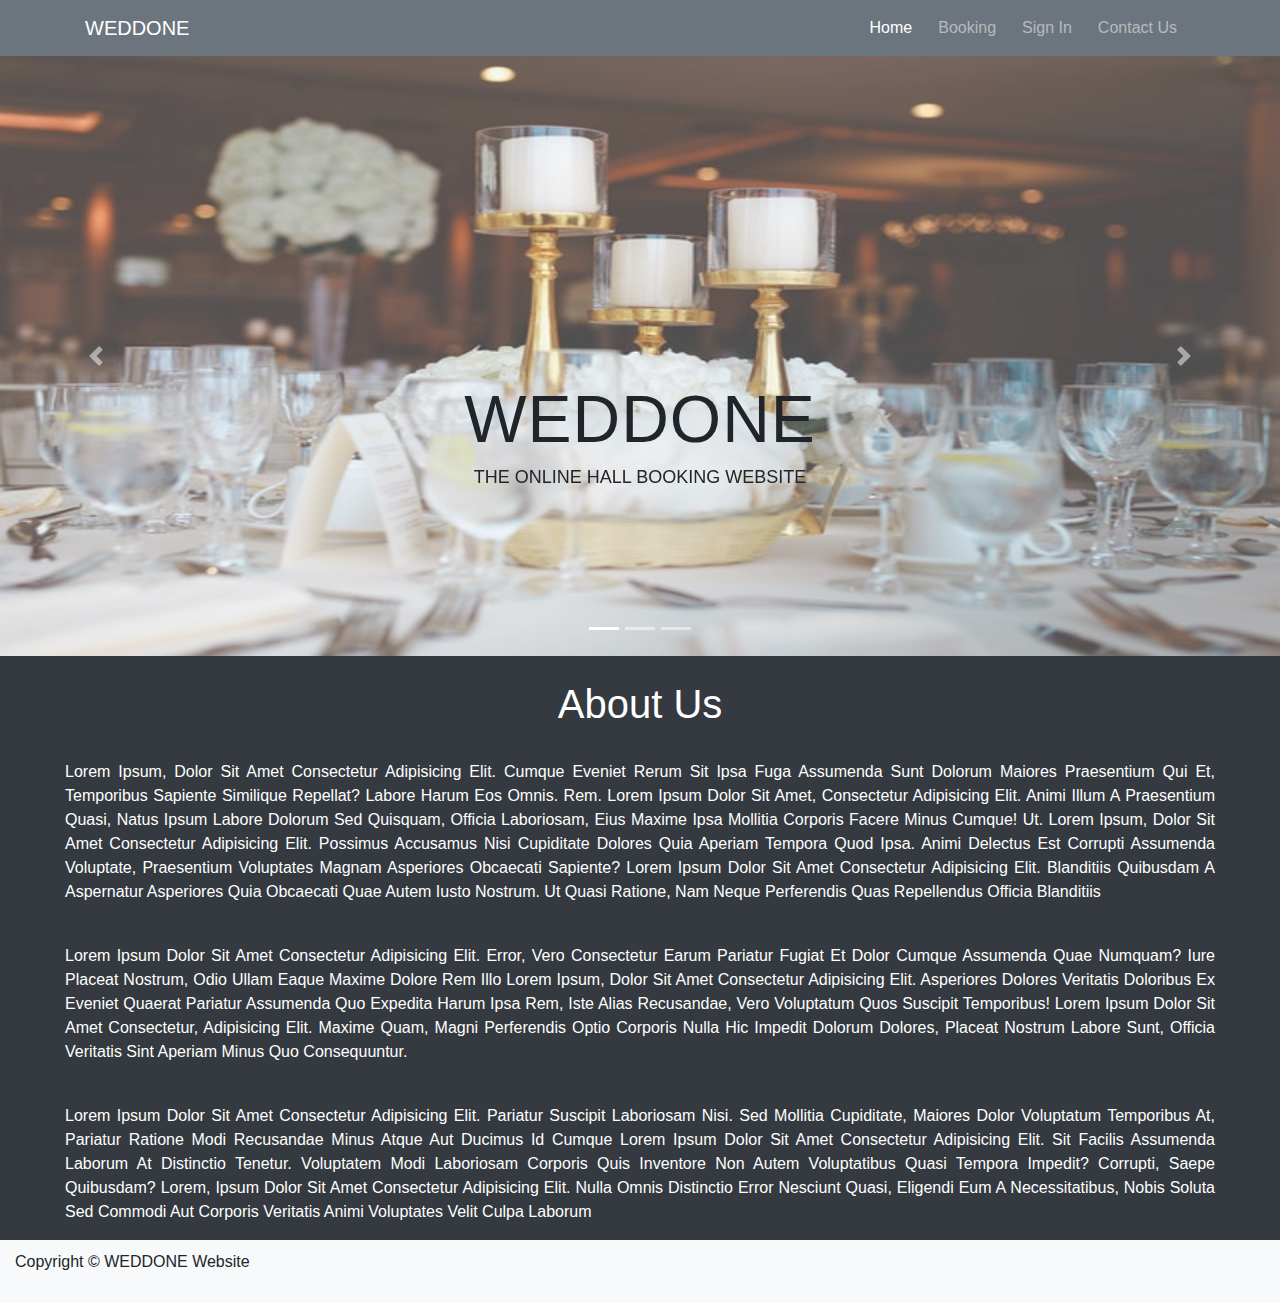
<file: index.html>
<!DOCTYPE html>
<html lang="en">

<head>
  <meta charset="UTF-8">
  <meta name="viewport" content="width=device-width, initial-scale=1.0">
  <title>Document</title>
  <link rel="stylesheet" href="css/bootstrap.min.css">
  <link rel="stylesheet" href="cssgrid.css">
  <link rel="stylesheet" href="style.css">
  <script src="https://code.jquery.com/jquery-3.5.1.slim.min.js" integrity="sha384-DfXdz2htPH0lsSSs5nCTpuj/zy4C+OGpamoFVy38MVBnE+IbbVYUew+OrCXaRkfj" crossorigin="anonymous"></script>
<script src="https://cdn.jsdelivr.net/npm/popper.js@1.16.0/dist/umd/popper.min.js" integrity="sha384-Q6E9RHvbIyZFJoft+2mJbHaEWldlvI9IOYy5n3zV9zzTtmI3UksdQRVvoxMfooAo" crossorigin="anonymous"></script>
<script src="https://stackpath.bootstrapcdn.com/bootstrap/4.5.0/js/bootstrap.min.js" integrity="sha384-OgVRvuATP1z7JjHLkuOU7Xw704+h835Lr+6QL9UvYjZE3Ipu6Tp75j7Bh/kR0JKI" crossorigin="anonymous"></script>
</head>

<body>
  <nav class="navbar navbar-expand-lg navbar-dark bg-secondary ">
    <div class="container">
      <a href="" class="navbar-brand HALL">WEDDONE</a>
     
      <button class="navbar-toggler" type="button" data-toggle="collapse" data-target="#navbarNavAltMarkup"
        aria-controls="navbarNavAltMarkup" aria-expanded="false" aria-label="Toggle navigation">
        <span class="navbar-toggler-icon"></span>
      </button>
      <div class="collapse navbar-collapse" id="navbarNavAltMarkup">
        <div class="navbar-nav ml-auto">
          <a class="nav-item nav-link active nav1" href="index.html">Home <span class="sr-only">(current)</span></a>
          <a class="nav-item nav-link nav1" href="booking.html">Booking</a>
          <a class="nav-item nav-link nav1" href="signin.html">Sign in</a>
          <a class="nav-item nav-link nav1" href="contactus.html">Contact Us</a>
        </div>
      </div>
    </div>
  </nav>
  <div id="carouselExampleIndicators" class="carousel slide" data-ride="carousel">
    <ol class="carousel-indicators">
      <li data-target="#carouselExampleIndicators" data-slide-to="0" class="active"></li>
      <li data-target="#carouselExampleIndicators" data-slide-to="1"></li>
      <li data-target="#carouselExampleIndicators" data-slide-to="2"></li>
    </ol>
    <div class="carousel-inner">
      <div class="carousel-item active">
        <img src="banquet7.jpg" width="100%" height="600px"  class="banquet" >
      </div>
      <div class="carousel-item">
        <img  src="images/banquet12.jpg" width="100%" height="600px" class="banquet">
      </div>
      <div class="carousel-item">
        <img  src="images/banquet33.jpg" width="100%" height="600px" class="banquet" >
      </div>
    </div>
    <a class="carousel-control-prev" href="#carouselExampleIndicators" role="button" data-slide="prev">
      <span class="carousel-control-prev-icon" aria-hidden="true"></span>
      <span class="sr-only">Previous</span>
    </a>
    <a class="carousel-control-next" href="#carouselExampleIndicators" role="button" data-slide="next">
      <span class="carousel-control-next-icon" aria-hidden="true"></span>
      <span class="sr-only">Next</span>
    </a>
  </div>
  <div>
  <!-- <img src="banquet7.jpg" width="100%" height="600px"  class="banquet" > -->
  <div class="container-fluid head1" >
    <div class="d-flex flex-column" >
      <div class="text-center head2" ><h1 style="font-size: 66px; letter-spacing:1px ;">WEDDONE</h1></div>
  
    <DIV class="text-center " style=" font-weight: bold; "><h1 >THE ONLINE HALL BOOKING WEBSITE </h1></DIV>

</div>
</div>
<div class="container-fluid bg-dark">
  <br>
<h1 class="text-center  About">About Us</h1>
<br>
<div class="d-flex flex-column" style="margin-left:50px ; margin-right: 50px;">
  <div ><p class="p1">Lorem ipsum, dolor sit amet consectetur adipisicing elit. Cumque eveniet rerum sit ipsa fuga assumenda sunt dolorum maiores praesentium qui et, temporibus sapiente similique repellat? Labore harum eos omnis. Rem. Lorem ipsum dolor sit amet, consectetur adipisicing elit. Animi illum a praesentium quasi, natus ipsum labore dolorum sed quisquam, officia laboriosam, eius maxime ipsa mollitia corporis facere minus cumque! Ut. Lorem ipsum, dolor sit amet consectetur adipisicing elit. Possimus accusamus nisi cupiditate dolores quia aperiam tempora quod ipsa. Animi delectus est corrupti assumenda voluptate, praesentium voluptates magnam asperiores obcaecati sapiente? Lorem ipsum dolor sit amet consectetur adipisicing elit. Blanditiis quibusdam a aspernatur asperiores quia obcaecati quae autem iusto nostrum. Ut quasi ratione, nam neque perferendis quas repellendus officia blanditiis</p></div>
  <br>
  <div ><p  class="p1">Lorem ipsum dolor sit amet consectetur adipisicing elit. Error, vero consectetur earum pariatur fugiat et dolor cumque assumenda quae numquam? Iure placeat nostrum, odio ullam eaque maxime dolore rem illo Lorem ipsum, dolor sit amet consectetur adipisicing elit. Asperiores dolores veritatis doloribus ex eveniet quaerat pariatur assumenda quo expedita harum ipsa rem, iste alias recusandae, vero voluptatum quos suscipit temporibus! Lorem ipsum dolor sit amet consectetur, adipisicing elit. Maxime quam, magni perferendis optio corporis nulla hic impedit dolorum dolores, placeat nostrum labore sunt, officia veritatis sint aperiam minus quo consequuntur.</p></div>
  <br>
  <div ><p  class="p1">Lorem ipsum dolor sit amet consectetur adipisicing elit. Pariatur suscipit laboriosam nisi. Sed mollitia cupiditate, maiores dolor voluptatum temporibus at, pariatur ratione modi recusandae minus atque aut ducimus id cumque Lorem ipsum dolor sit amet consectetur adipisicing elit. Sit facilis assumenda laborum at distinctio tenetur. Voluptatem modi laboriosam corporis quis inventore non autem voluptatibus quasi tempora impedit? Corrupti, saepe quibusdam? Lorem, ipsum dolor sit amet consectetur adipisicing elit. Nulla omnis distinctio error nesciunt quasi, eligendi eum a necessitatibus, nobis soluta sed commodi aut corporis veritatis animi voluptates velit culpa laborum</p></div>

</div>
</div>
<div class="container-fluid bg-light" style=" height: 7vh; padding-top: 10px;"> copyright &copy; WEDDONE website</div>
</body>


</html>
</file>
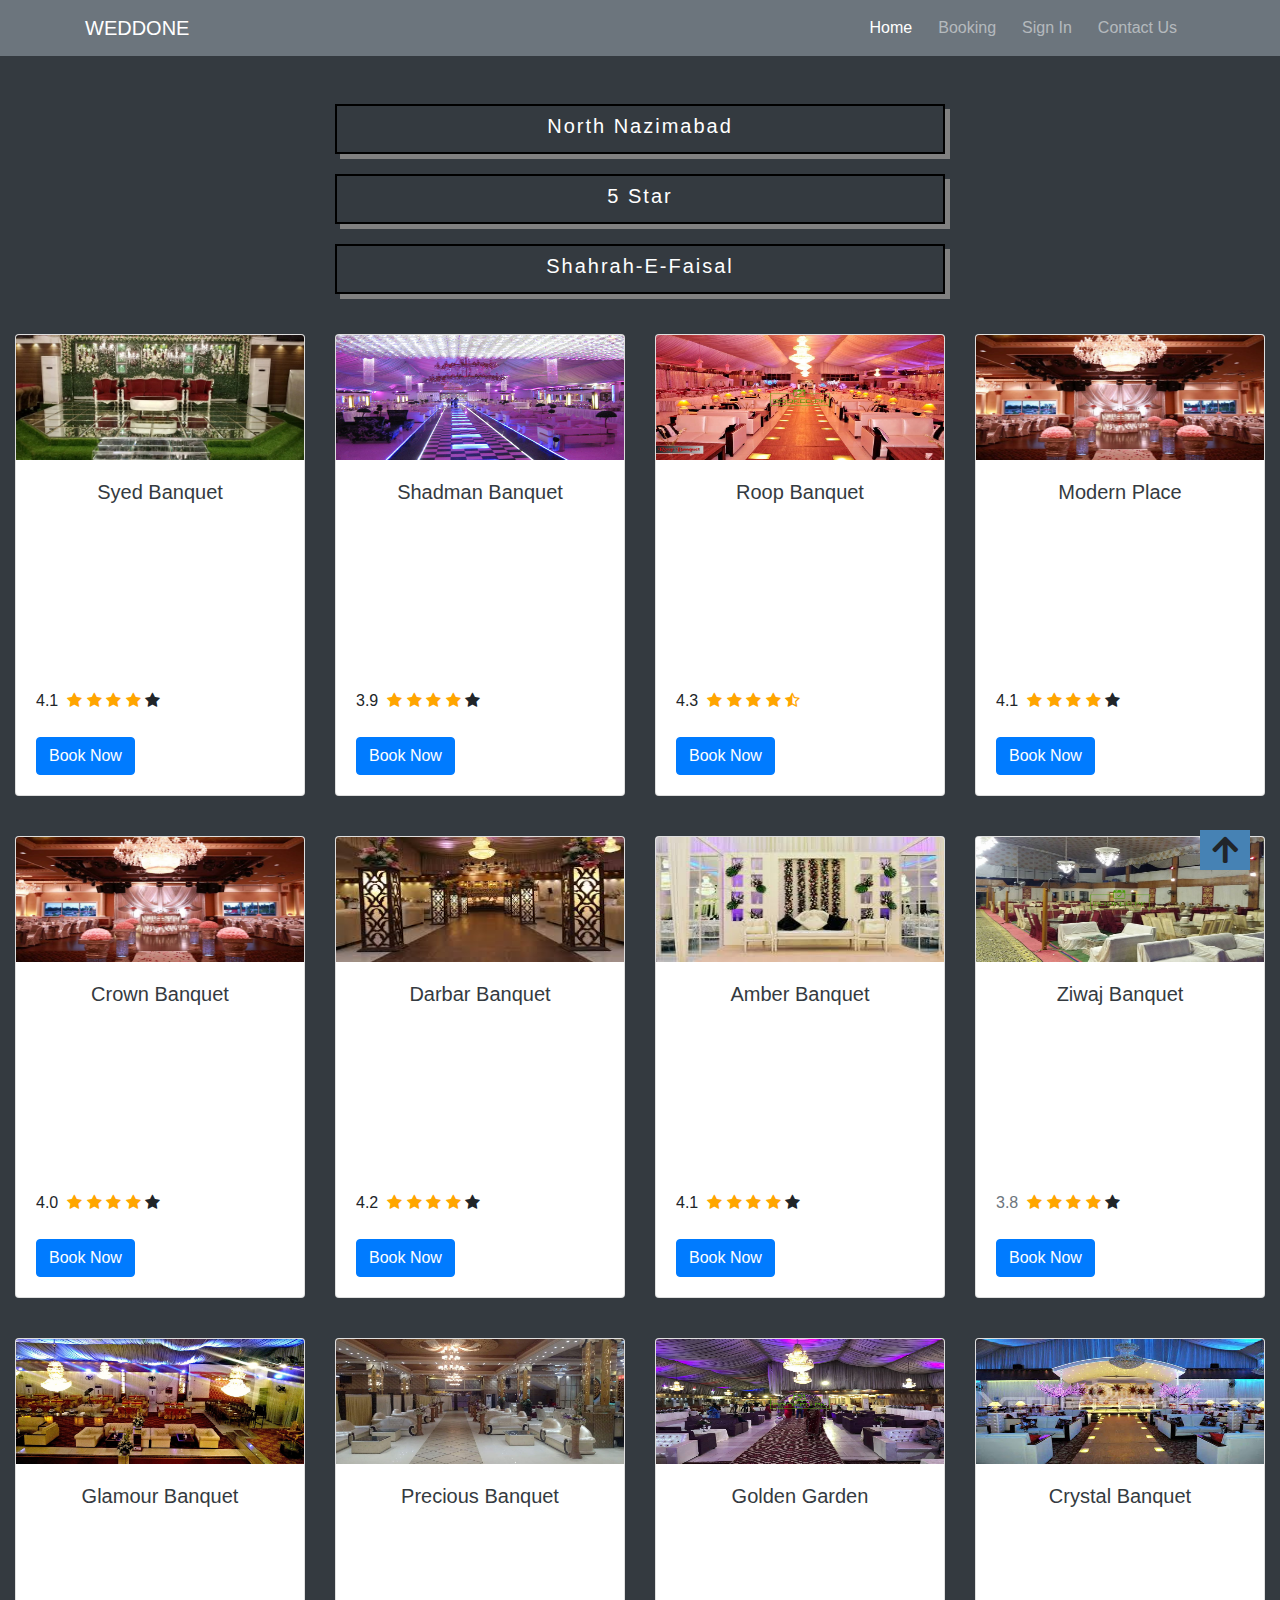
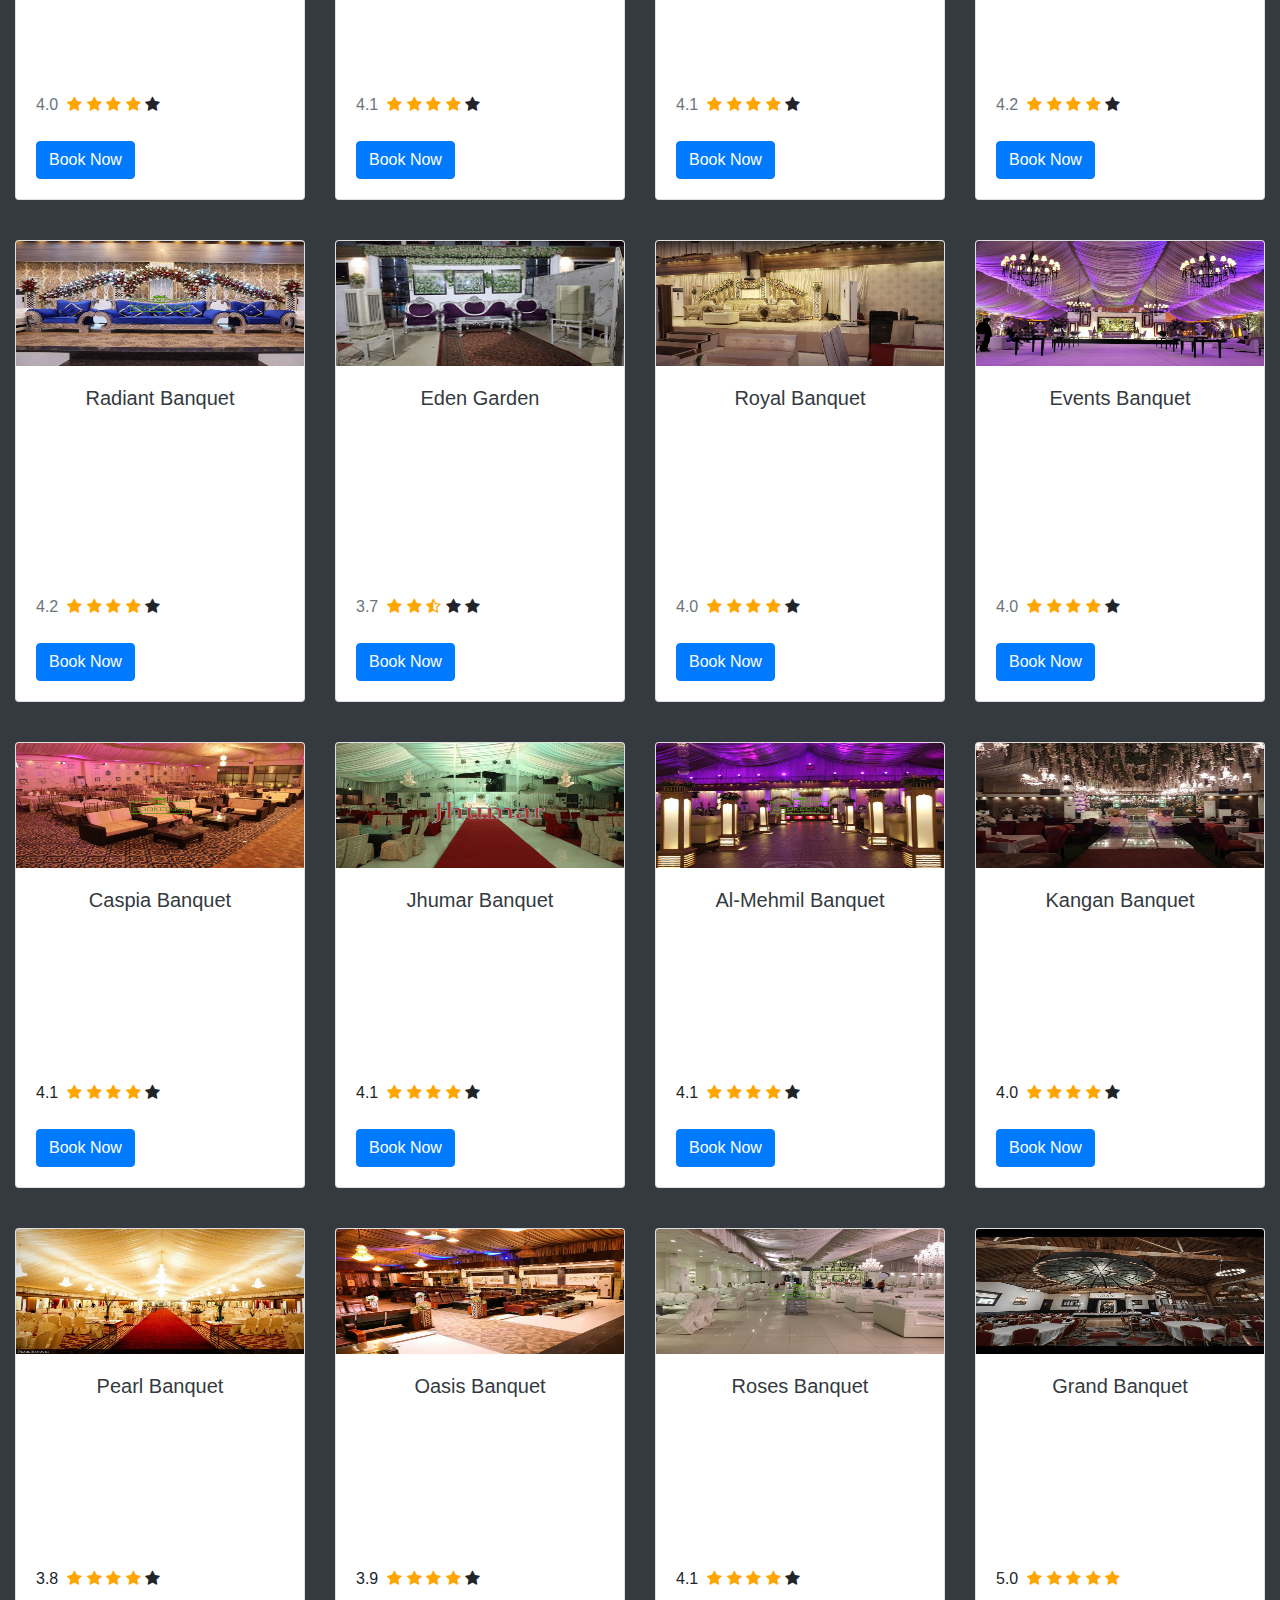
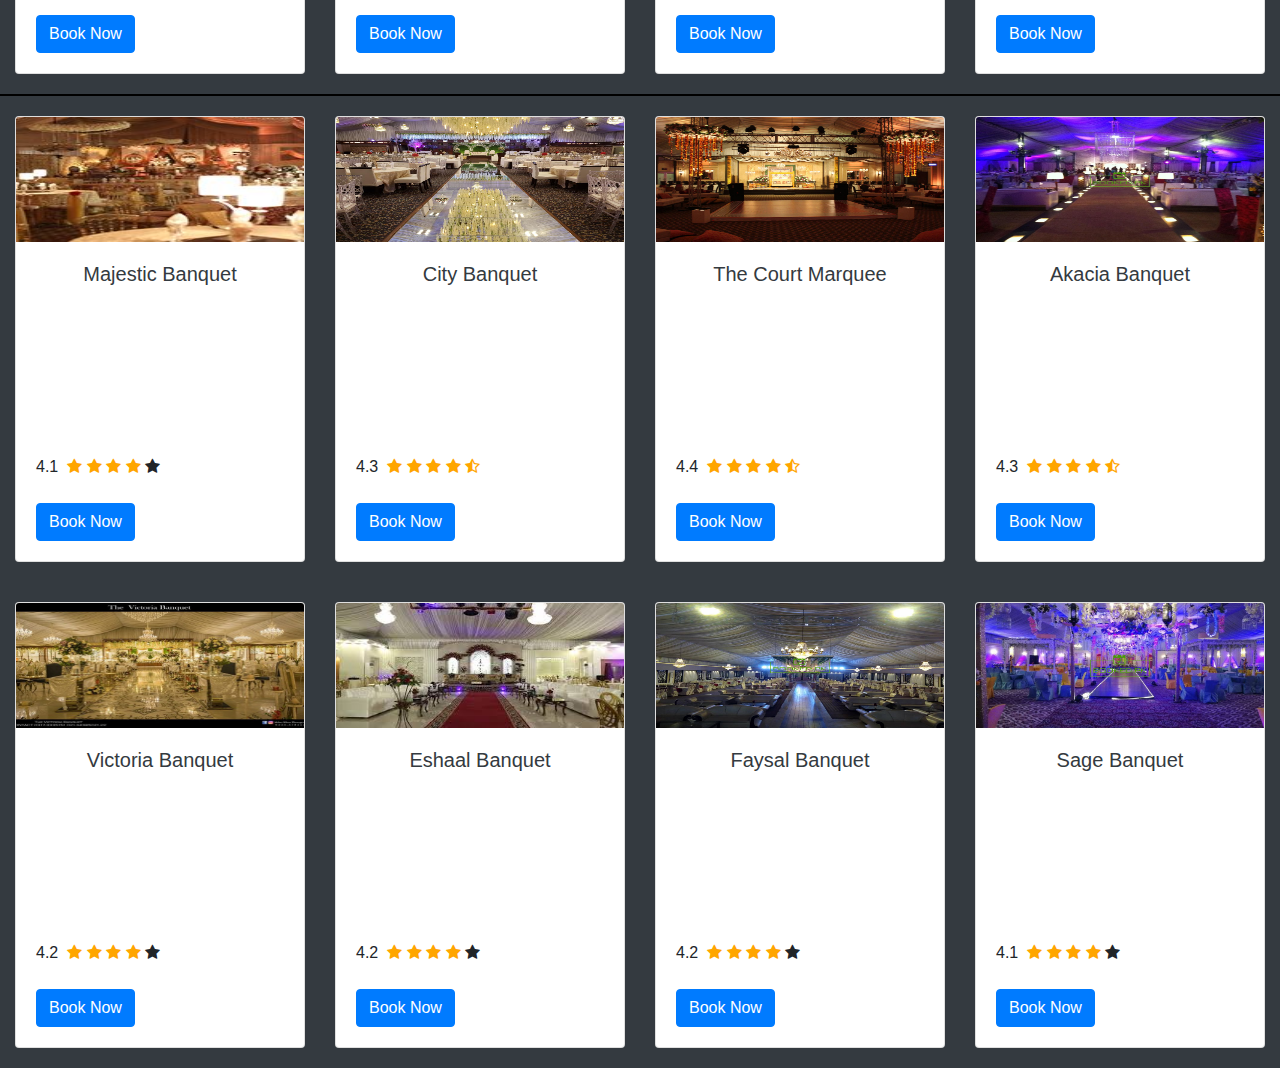
<file: booking.html>
<!DOCTYPE html>
<html lang="en">
<head>
    <meta charset="UTF-8">
    <meta name="viewport" content="width=device-width, initial-scale=1.0">
    <title>Document</title>
    <link rel="stylesheet" href="css/bootstrap.min.css">
    <link rel="stylesheet" href="cssgrid.css">
    <link rel="stylesheet" href="style.css">
    <link rel="stylesheet" href="fontawesome-free-5.13.0-web/css/all.css">
    <script src="https://code.jquery.com/jquery-3.5.1.slim.min.js" integrity="sha384-DfXdz2htPH0lsSSs5nCTpuj/zy4C+OGpamoFVy38MVBnE+IbbVYUew+OrCXaRkfj" crossorigin="anonymous"></script>
<script src="https://cdn.jsdelivr.net/npm/popper.js@1.16.0/dist/umd/popper.min.js" integrity="sha384-Q6E9RHvbIyZFJoft+2mJbHaEWldlvI9IOYy5n3zV9zzTtmI3UksdQRVvoxMfooAo" crossorigin="anonymous"></script>
<script src="https://stackpath.bootstrapcdn.com/bootstrap/4.5.0/js/bootstrap.min.js" integrity="sha384-OgVRvuATP1z7JjHLkuOU7Xw704+h835Lr+6QL9UvYjZE3Ipu6Tp75j7Bh/kR0JKI" crossorigin="anonymous"></script>
<link rel="stylesheet" href="https://cdnjs.cloudflare.com/ajax/libs/font-awesome/4.7.0/css/font-awesome.min.css">

</head>
<body>
  <nav class="navbar navbar-expand-lg navbar-dark bg-secondary ">
    <div class="container">
      <a href="" class="navbar-brand HALL">WEDDONE</a>
     
      <button class="navbar-toggler" type="button" data-toggle="collapse" data-target="#navbarNavAltMarkup"
        aria-controls="navbarNavAltMarkup" aria-expanded="false" aria-label="Toggle navigation">
        <span class="navbar-toggler-icon"></span>
      </button>
      <div class="collapse navbar-collapse" id="navbarNavAltMarkup">
        <div class="navbar-nav ml-auto">
          <a class="nav-item nav-link active nav1" href="index.html">Home<span class="sr-only">(current)</span></a>
          <a class="nav-item nav-link nav1" href="booking.html">Booking</a>
          <a class="nav-item nav-link nav1" href="signin.html">Sign in</a>
          <a class="nav-item nav-link nav1" href="contactus.html">Contact Us</a>
        </div>
      </div>
    </div>
  </nav>
  <div class="container-fluid bg-dark  "  >
      
    <div class="row " >

    <div class="col-lg-6 col-md-12  mt-5 " style=" margin: 0 auto;"  >

      <ul >
      <li class="ul1"><a href="#sakhihassan"  " class="list2">North Nazimabad</a></li>
        <li class="ul1"><a href="#5star"  class="list2">5 star </a></li>
        <li class="ul1"><a href="#shahrahefaisal" class="list2">Shahrah-e-Faisal</a></li>
        
      </ul>
      </div> 
    </div>
  </div>
    <div class="container-fluid bg-dark  "  >
        <div class="row" >
            <div class=" col-lg-3 col-md-6 "  >
    
                <div class="card" >
                   <img style="height: 125px;"class="card-img-top" src="images/syedbanquet.jpg" >
                   <div class="card-body">
                     <h5 class="card-title text-dark">Syed Banquet</h5>
                     <p class="card-text"><iframe style="width:100%; height: 150px;" src="https://www.google.com/maps/embed?pb=!1m18!1m12!1m3!1d3617.4161664549615!2d67.0542061143219!3d24.951951647731033!2m3!1f0!2f0!3f0!3m2!1i1024!2i768!4f13.1!3m3!1m2!1s0x3eb34084e26e01e7%3A0x50fb7e694c4dbd0b!2sSyed%20Banquet%20Sakhi%20Hassan!5e0!3m2!1sen!2s!4v1589816677084!5m2!1sen!2s" width="600" height="450" frameborder="0" style="border:0;" allowfullscreen="" aria-hidden="false" tabindex="0"></iframe></p>
                     <span>4.1</span>&nbsp;
                                    <span class="fa fa-star checked"></span>
                                    <span class="fa fa-star checked"></span>
                                    <span class="fa fa-star checked"></span>
                                    <span class="fa fa-star checked"></span>
                                    <span class="fa fa-star"></span>
                                    <br>
                                    <br>
                     <a href="#" class="btn btn-primary">Book Now</a>
                   </div>
               </div>
       </div>
        <div class=" col-lg-3 col-md-6">
    
                 <div class="card" >
                    <img style="height: 125px;"class="card-img-top" src="images/shadmanbanquet.jpg" >
                    <div class="card-body">
                      <h5 class="card-title text-dark">Shadman Banquet</h5>
                      <p class="card-text"><iframe style="width:100%; height: 150px;" src="https://www.google.com/maps/embed?pb=!1m18!1m12!1m3!1d3617.422629210562!2d67.05263231432198!3d24.951731647739884!2m3!1f0!2f0!3f0!3m2!1i1024!2i768!4f13.1!3m3!1m2!1s0x3eb34085ad37186b%3A0x3e73e630818233d4!2sShadman%20Banquet!5e0!3m2!1sen!2s!4v1589817287390!5m2!1sen!2s" width="600" height="450" frameborder="0" style="border:0;" allowfullscreen="" aria-hidden="false" tabindex="0"></iframe></p>
                      <span>3.9</span>&nbsp;
                                    <span class="fa fa-star checked"></span>
                                    <span class="fa fa-star checked"></span>
                                    <span class="fa fa-star checked"></span>
                                    <span class="fa fa-star checked"></span>
                                    <span class="fa fa-star"></span>
                                    <br>
                                    <br>
                      <a href="signin.html" class="btn btn-primary" >Book Now</a>
                    </div>
                </div>
        </div>
    
        <div class="col-lg-3 col-md-6">
            <div class="card" >
                <img style="height: 125px;"class="card-img-top" src="images/roopbnaquet" >
                <div class="card-body">
                  <h5 class="card-title text-dark">Roop Banquet</h5>
                  <p class="card-text"><iframe style="width:100%; height: 150px;" src="https://www.google.com/maps/embed?pb=!1m18!1m12!1m3!1d3617.4672725807927!2d67.05277531413087!3d24.95021188401161!2m3!1f0!2f0!3f0!3m2!1i1024!2i768!4f13.1!3m3!1m2!1s0x3eb3408467244a7d%3A0xb6531ba7baef18ad!2sRoop%20Banquet!5e0!3m2!1sen!2s!4v1589818843637!5m2!1sen!2s" width="600" height="450" frameborder="0" style="border:0;" allowfullscreen="" aria-hidden="false" tabindex="0"></iframe></p>
                  <span>4.3</span>&nbsp;
                                    <span class="fa fa-star checked"></span>
                                    <span class="fa fa-star checked"></span>
                                    <span class="fa fa-star checked"></span>
                                    <span class="fa fa-star checked"></span>
                                    <span class="fa fa-star-half-full checked"></span>
                                    <br>
                                    <br>
                  <a href="signin.html" class="btn btn-primary" >Book Now</a>
                </div>
              </div>
          </div>
             <div class="col-lg-3 col-md-6">
                <div class="card" >
                    <img style="height: 125px;"class="card-img-top" src="images/crownbanquet.jpg" >
                    <div class="card-body">
                      <h5 class="card-title text-dark">Modern Place</h5>
                      <p class="card-text"><iframe style="width:100%; height: 150px;" src="https://www.google.com/maps/embed?pb=!1m18!1m12!1m3!1d65326219.79454413!2d83.98537999605266!3d2.0774235477921836!2m3!1f0!2f0!3f0!3m2!1i1024!2i768!4f13.1!3m3!1m2!1s0x3eb34085a829c2c7%3A0xdefe5d0abae0ff41!2sModern%20Palace!5e0!3m2!1sen!2s!4v1589820490665!5m2!1sen!2s" width="600" height="450" frameborder="0" style="border:0;" allowfullscreen="" aria-hidden="false" tabindex="0"></iframe></p>
                      <span>4.1</span>&nbsp;
                                    <span class="fa fa-star checked"></span>
                                    <span class="fa fa-star checked"></span>
                                    <span class="fa fa-star checked"></span>
                                    <span class="fa fa-star checked"></span>
                                    <span class="fa fa-star"></span>
                                    <br>
                                    <br>
                      <a href="signin.html" class="btn btn-primary" >Book Now</a>
                    </div>
                  </div>
                 </div>
                 <div class="col-lg-3 col-md-6">
                    <div class="card" >
                        <img style="height: 125px;"class="card-img-top" src="images/crownbanquet.jpg" >
                        <div class="card-body">
                          <h5 class="card-title text-dark">Crown Banquet</h5>
                          <p class="card-text"><iframe style="width:100%; height: 150px;" src="https://www.google.com/maps/embed?pb=!1m18!1m12!1m3!1d3617.4205218800316!2d67.05412561413097!3d24.95180338401089!2m3!1f0!2f0!3f0!3m2!1i1024!2i768!4f13.1!3m3!1m2!1s0x3eb34084e387f479%3A0xaa5fcdc32e3ab9f4!2sCrown%20Banquet!5e0!3m2!1sen!2s!4v1589820051103!5m2!1sen!2s" width="600" height="450" frameborder="0" style="border:0;" allowfullscreen="" aria-hidden="false" tabindex="0"></iframe></p>
                          <span>4.0</span>&nbsp;
                                    <span class="fa fa-star checked"></span>
                                    <span class="fa fa-star checked"></span>
                                    <span class="fa fa-star checked"></span>
                                    <span class="fa fa-star checked"></span>
                                    <span class="fa fa-star"></span>
                                    <br>
                                    <br>
                          <a href="signin.html" class="btn btn-primary" >Book Now</a>
                        </div>
                      </div>
                     </div>
                     <div class="col-lg-3 col-md-6">
                        <div class="card" >
                            <img style="height: 125px;"class="card-img-top" src="images/darbarbanquet.jpg" >
                            <div class="card-body">
                              <h5 class="card-title text-dark">Darbar Banquet</h5>
                              <p class="card-text">
                                <iframe style="width:100%; height: 150px;"  src="https://www.google.com/maps/embed?pb=!1m18!1m12!1m3!1d3617.3922233515777!2d67.05505701413098!3d24.952766684010452!2m3!1f0!2f0!3f0!3m2!1i1024!2i768!4f13.1!3m3!1m2!1s0x3eb340852358d8c9%3A0x3ae8c31c591f03c0!2sDarbar%20Banquet!5e0!3m2!1sen!2s!4v1589820862866!5m2!1sen!2s" width="600" height="450" frameborder="0" style="border:0;" allowfullscreen="" aria-hidden="false" tabindex="0"></iframe>
                              </p>
                              <span>4.2</span>&nbsp;
                              <span class="fa fa-star checked"></span>
                              <span class="fa fa-star checked"></span>
                              <span class="fa fa-star checked"></span>
                              <span class="fa fa-star checked"></span>
                              <span class="fa fa-star"></span>
                              <br>
                              <br>
                             
                              <a href="signin.html" class="btn btn-primary" >Book Now</a>
                            </div>
                          </div>
                         </div>
                         <div class="col-lg-3 col-md-6">
                            <div class="card" >
                                <img style="height: 125px;"class="card-img-top" src="images/amberbanquet.jpg" >
                                <div class="card-body">
                                  <h5 class="card-title text-dark">Amber Banquet</h5>
                                  <p class="card-text">
                                    <iframe style="width:100%; height: 150px;"  src="https://www.google.com/maps/embed?pb=!1m18!1m12!1m3!1d3617.4412934595894!2d67.05205971413099!3d24.951096284011175!2m3!1f0!2f0!3f0!3m2!1i1024!2i768!4f13.1!3m3!1m2!1s0x3eb3408448ce0d87%3A0xefe0f9a2149ce07d!2sAmber%20Banquet!5e0!3m2!1sen!2s!4v1589821797294!5m2!1sen!2s" width="600" height="450" frameborder="0" style="border:0;" allowfullscreen="" aria-hidden="false" tabindex="0"></iframe>
                                  </p>
                                  <span>4.1</span>&nbsp;
                                  <span class="fa fa-star checked"></span>
                                  <span class="fa fa-star checked"></span>
                                  <span class="fa fa-star checked"></span>
                                  <span class="fa fa-star checked"></span>
                                  <span class="fa fa-star"></span>
                                  <br>
                                  <br>
                                 
                                  <a href="signin.html" class="btn btn-primary" >Book Now</a>
                                </div>
                              </div>
                             </div>
                             <div class="col-lg-3 col-md-6">
                              <div class="card" >
                                  <img style="height: 125px;"class="card-img-top" src="images/ziwajbanquet" >
                                  <div class="card-body">
                                    <h5 class="card-title text-dark">Ziwaj Banquet</h5>
                                    <p class="card-text">
                                      <iframe style="width:100%; height: 150px;"  src="https://www.google.com/maps/embed?pb=!1m18!1m12!1m3!1d3617.4552877473025!2d67.05117121413095!3d24.950619884011413!2m3!1f0!2f0!3f0!3m2!1i1024!2i768!4f13.1!3m3!1m2!1s0x3eb340843a47c411%3A0x84ae538ce47f970b!2sZiwaj%20Banquet!5e0!3m2!1sen!2s!4v1590580557904!5m2!1sen!2s" width="600" height="450" frameborder="0" style="border:0;" allowfullscreen="" aria-hidden="false" tabindex="0"></iframe>
                                    </p>
                                    <span class="text-muted">3.8</span>&nbsp;
                                    <span class="fa fa-star checked"></span>
                                    <span class="fa fa-star checked"></span>
                                    <span class="fa fa-star checked"></span>
                                    <span class="fa fa-star checked"></span>
                                    <span class="fa fa-star"></span>
                                    <br>
                                    <br>
                                    <a href="signin.html" class="btn btn-primary" >Book Now</a>
                                  </div>
                                </div>
                               </div>
                               <div class="col-lg-3 col-md-6">
                                <div class="card" >
                                    <img style="height: 125px;"class="card-img-top" src="images/glamourbanquet.jpg" >
                                    <div class="card-body">
                                      <h5 class="card-title text-dark">Glamour Banquet</h5>
                                      <p class="card-text">
                                        <iframe style="width:100%; height: 150px;" src="https://www.google.com/maps/embed?pb=!1m18!1m12!1m3!1d3617.411664929521!2d67.05296791413102!3d24.952104884010694!2m3!1f0!2f0!3f0!3m2!1i1024!2i768!4f13.1!3m3!1m2!1s0x3eb34085aa53612b%3A0xc3c832dff135cd2e!2sGlamour%20Banquet!5e0!3m2!1sen!2s!4v1590583871134!5m2!1sen!2s" width="600" height="450" frameborder="0" style="border:0;" allowfullscreen="" aria-hidden="false" tabindex="0"></iframe>
                                      </p>
                                      <span class="text-muted">4.0</span>&nbsp;
                                      <span class="fa fa-star checked"></span>
                                      <span class="fa fa-star checked"></span>
                                      <span class="fa fa-star checked"></span>
                                      <span class="fa fa-star checked"></span>
                                      <span class="fa fa-star"></span>
                                      <br>
                                      <br>
                                      <a href="signin.html" class="btn btn-primary" >Book Now</a>
                                    </div>
                                  </div>
                                 </div>
                                 <div class="col-lg-3 col-md-6">
                                  <div class="card" >
                                      <img style="height: 125px;"class="card-img-top" src="images/preciousbanquet.jpg" >
                                      <div class="card-body">
                                        <h5 class="card-title text-dark">Precious Banquet</h5>
                                        <p class="card-text">
                                          <iframe style="width:100%; height: 150px;" src="https://www.google.com/maps/embed?pb=!1m18!1m12!1m3!1d3617.455839993658!2d67.05323641413094!3d24.950601084011534!2m3!1f0!2f0!3f0!3m2!1i1024!2i768!4f13.1!3m3!1m2!1s0x3eb3408468ac0021%3A0x4d1c6ecf21bf54e2!2sPrecious%20Banquet!5e0!3m2!1sen!2s!4v1590584011933!5m2!1sen!2s" width="600" height="450" frameborder="0" style="border:0;" allowfullscreen="" aria-hidden="false" tabindex="0"></iframe>
                                        </p>
                                        <span class="text-muted">4.1</span>&nbsp;
                                        <span class="fa fa-star checked"></span>
                                        <span class="fa fa-star checked"></span>
                                        <span class="fa fa-star checked"></span>
                                        <span class="fa fa-star checked"></span>
                                        <span class="fa fa-star"></span>
                                        <br>
                                        <br>
                                        <a href="signin.html" class="btn btn-primary" >Book Now</a>
                                      </div>
                                    </div>
                                   </div>
                       
                                   <div class="col-lg-3 col-md-6">
                                    <div class="card" >
                                        <img style="height: 125px;"class="card-img-top" src="images/goldengarden" >
                                        <div class="card-body">
                                          <h5 class="card-title text-dark">Golden Garden</h5>
                                          <p class="card-text">
                                            <iframe  style="width:100%; height: 150px;" src="https://www.google.com/maps/embed?pb=!1m18!1m12!1m3!1d3617.432927317595!2d67.05383161413097!3d24.951381084011164!2m3!1f0!2f0!3f0!3m2!1i1024!2i768!4f13.1!3m3!1m2!1s0x3eb34084e3bd0809%3A0x77110896a36e446e!2sGolden%20Garden!5e0!3m2!1sen!2s!4v1590584207788!5m2!1sen!2s" width="600" height="450" frameborder="0" style="border:0;" allowfullscreen="" aria-hidden="false" tabindex="0"></iframe>
                                          </p>
                                          <span class="text-muted">4.1</span>&nbsp;
                                          <span class="fa fa-star checked"></span>
                                          <span class="fa fa-star checked"></span>
                                          <span class="fa fa-star checked"></span>
                                          <span class="fa fa-star checked"></span>
                                          <span class="fa fa-star"></span>
                                          <br>
                                          <br>
                                          <a href="signin.html" class="btn btn-primary" >Book Now</a>
                                        </div>
                                      </div>
                                     </div>
                                     <div class="col-lg-3 col-md-6">
                                      <div class="card" >
                                          <img style="height: 125px;"class="card-img-top" src="images/crystal banquet.jpg" >
                                          <div class="card-body">
                                            <h5 class="card-title text-dark">Crystal Banquet</h5>
                                            <p class="card-text">
                                              <iframe style="width:100%; height: 150px;" src="https://www.google.com/maps/embed?pb=!1m18!1m12!1m3!1d3617.472965312441!2d67.05257971413096!3d24.950018084011703!2m3!1f0!2f0!3f0!3m2!1i1024!2i768!4f13.1!3m3!1m2!1s0x3eb34084ec253de1%3A0xd3cff386bbea40b3!2sCrystal%20Banquet!5e0!3m2!1sen!2s!4v1590584332070!5m2!1sen!2s" width="600" height="450" frameborder="0" style="border:0;" allowfullscreen="" aria-hidden="false" tabindex="0"></iframe>
                                            </p>
                                            <span class="text-muted">4.2</span>&nbsp;
                                            <span class="fa fa-star checked"></span>
                                            <span class="fa fa-star checked"></span>
                                            <span class="fa fa-star checked"></span>
                                            <span class="fa fa-star checked"></span>
                                            <span class="fa fa-star"></span>
                                            <br>
                                            <br>
                                            <a href="signin.html" class="btn btn-primary" >Book Now</a>
                                          </div>
                                        </div>
                                       </div>
                                       <div class="col-lg-3 col-md-6">
                                        <div class="card" >
                                            <img style="height: 125px;"class="card-img-top" src="images/radiantbanquet" >
                                            <div class="card-body">
                                              <h5 class="card-title text-dark">Radiant Banquet</h5>
                                              <p class="card-text">
                                                <iframe style="width:100%; height: 150px;" src="https://www.google.com/maps/embed?pb=!1m18!1m12!1m3!1d3617.444178112823!2d67.05334651413096!3d24.9509980840113!2m3!1f0!2f0!3f0!3m2!1i1024!2i768!4f13.1!3m3!1m2!1s0x3eb34084f7adff97%3A0x5a8d3ce73aa3724a!2sRadiant%20Banquet!5e0!3m2!1sen!2s!4v1590584488992!5m2!1sen!2s" width="600" height="450" frameborder="0" style="border:0;" allowfullscreen="" aria-hidden="false" tabindex="0"></iframe>
                                              </p>
                                              <span class="text-muted">4.2</span>&nbsp;
                                              <span class="fa fa-star checked"></span>
                                              <span class="fa fa-star checked"></span>
                                              <span class="fa fa-star checked"></span>
                                              <span class="fa fa-star checked"></span>
                                              <span class="fa fa-star"></span>
                                              <br>
                                              <br>
                                              <a href="signin.html" class="btn btn-primary" >Book Now</a>
                                            </div>
                                          </div>
                                         </div>
                                         <div class="col-lg-3 col-md-6">
                                          <div class="card" >
                                              <img style="height: 125px;"class="card-img-top" src="images/edengarden.jpg" >
                                              <div class="card-body">
                                                <h5 class="card-title text-dark">Eden Garden</h5>
                                                <p class="card-text">
                                                  <iframe style="width:100%; height: 150px;" src="https://www.google.com/maps/embed?pb=!1m18!1m12!1m3!1d3617.3880547183135!2d67.05371531413103!3d24.95290858401042!2m3!1f0!2f0!3f0!3m2!1i1024!2i768!4f13.1!3m3!1m2!1s0x3eb340850e8c5a17%3A0x6a807e3b102ed1cc!2sEden%20Garden!5e0!3m2!1sen!2s!4v1590584626521!5m2!1sen!2s" width="600" height="450" frameborder="0" style="border:0;" allowfullscreen="" aria-hidden="false" tabindex="0"></iframe>
                                                </p>
                                                <span class="text-muted">3.7</span>&nbsp;
                                                <span class="fa fa-star checked"></span>
                                                <span class="fa fa-star checked"></span>
                                                <span class="fa fa-star-half-full checked"></span>
                                                <span class="fa fa-star"></span>
                                                <span class="fa fa-star"></span>
                                                <br>
                                                <br>
                                                <a href="signin.html" class="btn btn-primary" >Book Now</a>
                                              </div>
                                            </div>
                                           </div>
                                           <div class="col-lg-3 col-md-6">
                                            <div class="card" >
                                                <img style="height: 125px;"class="card-img-top" src="images/royalbanquet.png" >
                                                <div class="card-body">
                                                  <h5 class="card-title text-dark">Royal Banquet</h5>
                                                  <p class="card-text">
                                                    <iframe style="width:100%; height: 150px;" src="https://www.google.com/maps/embed?pb=!1m18!1m12!1m3!1d3617.397672799937!2d67.05340011413098!3d24.952581184010537!2m3!1f0!2f0!3f0!3m2!1i1024!2i768!4f13.1!3m3!1m2!1s0x3eb3408508ccfb83%3A0x4bfe0cce24b69332!2sRoyal%20Banquet!5e0!3m2!1sen!2s!4v1590584943853!5m2!1sen!2s" width="600" height="450" frameborder="0" style="border:0;" allowfullscreen="" aria-hidden="false" tabindex="0"></iframe>
                                                  </p>
                                                  <span class="text-muted">4.0</span>&nbsp;
                                                  <span class="fa fa-star checked"></span>
                                                  <span class="fa fa-star checked"></span>
                                                  <span class="fa fa-star checked"></span>
                                                  <span class="fa fa-star checked"></span>
                                                  <span class="fa fa-star"></span>
                                                  <br>
                                                  <br>
                                                  <a href="signin.html" class="btn btn-primary" >Book Now</a>
                                                </div>
                                              </div>
                                             </div>
                                             <div class="col-lg-3 col-md-6">
                                              <div class="card" >
                                                  <img style="height: 125px;"class="card-img-top" src="images/eventsbanquet" >
                                                  <div class="card-body">
                                                    <h5 class="card-title text-dark">Events Banquet</h5>
                                                    <p class="card-text">
                                                      <iframe style="width:100%; height: 150px;" src="https://www.google.com/maps/embed?pb=!1m18!1m12!1m3!1d3617.3973879780024!2d67.0534001148103!3d24.95259087942183!2m3!1f0!2f0!3f0!3m2!1i1024!2i768!4f13.1!3m3!1m2!1s0x3eb34084e19244c1%3A0xd6f68f36de205ad5!2sEvents%20Banquet!5e0!3m2!1sen!2s!4v1590585809380!5m2!1sen!2s" width="600" height="450" frameborder="0" style="border:0;" allowfullscreen="" aria-hidden="false" tabindex="0"></iframe>
                                                    </p>
                                                    <span class="text-muted">4.0</span>&nbsp;
                                                    <span class="fa fa-star checked"></span>
                                                    <span class="fa fa-star checked"></span>
                                                    <span class="fa fa-star checked"></span>
                                                    <span class="fa fa-star checked"></span>
                                                    <span class="fa fa-star"></span>
                                                    <br>
                                                    <br>
                                                    <a href="signin.html" class="btn btn-primary" >Book Now</a>
                                                  </div>
                                                </div>
                                               </div>
        </div>
        <div class="row " id="5star"   >
        
          <div class=" col-lg-3 col-md-6"  >
    
              <div class="card"  >
                 <img style="height: 125px;"class="card-img-top" src="images/caspiabanquet" >
                 <div class="card-body">
                   <h5 class="card-title text-dark">Caspia Banquet</h5>
                   <p class="card-text">
                    <iframe style="width:100%; height: 150px;" src="https://www.google.com/maps/embed?pb=!1m18!1m12!1m3!1d3617.6279221356267!2d67.0478587141308!3d24.944742284014243!2m3!1f0!2f0!3f0!3m2!1i1024!2i768!4f13.1!3m3!1m2!1s0x3eb34081afd8d50d%3A0xa0cf510e34ad7b43!2sCaspia%20-%20The%20Banquet%20Hall!5e0!3m2!1sen!2s!4v1590586617997!5m2!1sen!2s" width="600" height="450" frameborder="0" style="border:0;" allowfullscreen="" aria-hidden="false" tabindex="0"></iframe>
                   <span>4.1</span>&nbsp;
                                  <span class="fa fa-star checked"></span>
                                  <span class="fa fa-star checked"></span>
                                  <span class="fa fa-star checked"></span>
                                  <span class="fa fa-star checked"></span>
                                  <span class="fa fa-star"></span>
                                  <br>
                                  <br>
                   <a href="signin.html" class="btn btn-primary">Book Now</a>
                 </div>
             </div>
           </div>
     <div class=" col-lg-3 col-md-6" >
    
      <div class="card" >
         <img style="height: 125px;"class="card-img-top" src="images/jhumarbanquet.jpg" >
         <div class="card-body">
           <h5 class="card-title text-dark">Jhumar Banquet</h5>
           <p class="card-text">
            <iframe style="width:100%; height: 150px;" src="https://www.google.com/maps/embed?pb=!1m18!1m12!1m3!1d3617.7746531620237!2d67.04334281413064!3d24.939745584016567!2m3!1f0!2f0!3f0!3m2!1i1024!2i768!4f13.1!3m3!1m2!1s0x3eb33f803a808819%3A0x34dac3d3d808184a!2sJhumar%20Banquet!5e0!3m2!1sen!2s!4v1590587180460!5m2!1sen!2s" width="600" height="450" frameborder="0" style="border:0;" allowfullscreen="" aria-hidden="false" tabindex="0"></iframe>
           <span>4.1</span>&nbsp;
                          <span class="fa fa-star checked"></span>
                          <span class="fa fa-star checked"></span>
                          <span class="fa fa-star checked"></span>
                          <span class="fa fa-star checked"></span>
                          <span class="fa fa-star"></span>
                          <br>
                          <br>
                          <a href="signin.html" class="btn btn-primary">Book Now</a>
         </div>
     </div>
</div>
        
<div class=" col-lg-3 col-md-6" >
    
  <div class="card"  >
     <img style="height: 125px;"class="card-img-top" src="images/almehmilbanquet" >
     <div class="card-body" >
       <h5 class="card-title text-dark">Al-Mehmil Banquet</h5>
       <p class="card-text">
        <iframe style="width:100%; height: 150px;" src="https://www.google.com/maps/embed?pb=!1m18!1m12!1m3!1d3617.6720644422553!2d67.04656481413076!3d24.943239184014892!2m3!1f0!2f0!3f0!3m2!1i1024!2i768!4f13.1!3m3!1m2!1s0x3eb3408030039581%3A0x5787d44ab04d6226!2sAl-Mehmil%20Banquet!5e0!3m2!1sen!2s!4v1590587257288!5m2!1sen!2s" width="600" height="450" frameborder="0" style="border:0;" allowfullscreen="" aria-hidden="false" tabindex="0"></iframe>
       <span>4.1</span>&nbsp;
                      <span class="fa fa-star checked"></span>
                      <span class="fa fa-star checked"></span>
                      <span class="fa fa-star checked"></span>
                      <span class="fa fa-star checked"></span>
                      <span class="fa fa-star"></span>
                      <br>
                      <br>
                      <a href="signin.html" class="btn btn-primary">Book Now</a>
     </div>
 </div>
</div>
<div class=" col-lg-3 col-md-6">
    
  <div class="card" >
     <img style="height: 125px;"class="card-img-top" src="images/KanganBanquet.jpg" >
     <div class="card-body">
       <h5 class="card-title text-dark">Kangan Banquet</h5>
       <p class="card-text">
        <iframe style="width:100%; height: 150px;" src="https://www.google.com/maps/embed?pb=!1m18!1m12!1m3!1d3617.6044036158!2d67.0486919141308!3d24.94554308401383!2m3!1f0!2f0!3f0!3m2!1i1024!2i768!4f13.1!3m3!1m2!1s0x3eb340810a95c415%3A0x5a13a75978391768!2sKangan%20Banquet!5e0!3m2!1sen!2s!4v1590588827061!5m2!1sen!2s" width="600" height="450" frameborder="0" style="border:0;" allowfullscreen="" aria-hidden="false" tabindex="0"></iframe>
       <span>4.0</span>&nbsp;
                      <span class="fa fa-star checked"></span>
                      <span class="fa fa-star checked"></span>
                      <span class="fa fa-star checked"></span>
                      <span class="fa fa-star checked"></span>
                      <span class="fa fa-star"></span>
                      <br>
                      <br>
                      <a href="signin.html" class="btn btn-primary">Book Now</a>
     </div>
 </div>
</div>
<div class=" col-lg-3 col-md-6">
    
  <div class="card" >
     <img style="height: 125px;"class="card-img-top" src="images/pearlbanquet.jpg" >
     <div class="card-body">
       <h5 class="card-title text-dark">Pearl Banquet</h5>
       <p class="card-text">
        <iframe style="width:100%; height: 150px;" src="https://www.google.com/maps/embed?pb=!1m18!1m12!1m3!1d3617.648039189826!2d67.04724541413078!3d24.94405728401454!2m3!1f0!2f0!3f0!3m2!1i1024!2i768!4f13.1!3m3!1m2!1s0x3eb340804b32449d%3A0xfb61ef02c4267464!2sPearl%20Banquet!5e0!3m2!1sen!2s!4v1590595374944!5m2!1sen!2s" width="600" height="450" frameborder="0" style="border:0;" allowfullscreen="" aria-hidden="false" tabindex="0"></iframe>
       <span>3.8</span>&nbsp;
                      <span class="fa fa-star checked"></span>
                      <span class="fa fa-star checked"></span>
                      <span class="fa fa-star checked"></span>
                      <span class="fa fa-star checked"></span>
                      <span class="fa fa-star"></span>
                      <br>
                      <br>
                      <a href="signin.html" class="btn btn-primary">Book Now</a>
     </div>
 </div>
</div>
<div class=" col-lg-3 col-md-6">
    
  <div class="card" >
     <img style="height: 125px;"class="card-img-top" src="images/oasisbanquet.jpg" >
     <div class="card-body">
       <h5 class="card-title text-dark">Oasis Banquet</h5>
       <p class="card-text">
        <iframe style="width:100%; height: 150px;" src="https://www.google.com/maps/embed?pb=!1m18!1m12!1m3!1d3617.6534927313405!2d67.04702311413074!3d24.943871584014637!2m3!1f0!2f0!3f0!3m2!1i1024!2i768!4f13.1!3m3!1m2!1s0x3eb340803578f0f9%3A0x69225f1fe4a54d3f!2sOasis%20Banquet!5e0!3m2!1sen!2s!4v1590595634053!5m2!1sen!2s" width="600" height="450" frameborder="0" style="border:0;" allowfullscreen="" aria-hidden="false" tabindex="0"></iframe>
       <span>3.9</span>&nbsp;
                      <span class="fa fa-star checked"></span>
                      <span class="fa fa-star checked"></span>
                      <span class="fa fa-star checked"></span>
                      <span class="fa fa-star checked"></span>
                      <span class="fa fa-star"></span>
                      <br>
                      <br>
                      <a href="signin.html" class="btn btn-primary">Book Now</a>
     </div>
 </div>
</div>
<div class=" col-lg-3 col-md-6">
    
  <div class="card" >
     <img style="height: 125px;"class="card-img-top" src="images/rosesbanquet" >
     <div class="card-body">
       <h5 class="card-title text-dark">Roses Banquet</h5>
       <p class="card-text">
        <iframe style="width:100%; height: 150px;"  src="https://www.google.com/maps/embed?pb=!1m18!1m12!1m3!1d3617.659680413901!2d67.04690181413079!3d24.943660884014687!2m3!1f0!2f0!3f0!3m2!1i1024!2i768!4f13.1!3m3!1m2!1s0x3eb34080341551a7%3A0xb0092c568da50b9c!2sRoses%20Banquet!5e0!3m2!1sen!2s!4v1590595797651!5m2!1sen!2s" width="600" height="450" frameborder="0" style="border:0;" allowfullscreen="" aria-hidden="false" tabindex="0"></iframe>
       <span>4.1</span>&nbsp;
                      <span class="fa fa-star checked"></span>
                      <span class="fa fa-star checked"></span>
                      <span class="fa fa-star checked"></span>
                      <span class="fa fa-star checked"></span>
                      <span class="fa fa-star"></span>
                      <br>
                      <br>
                      <a href="signin.html" class="btn btn-primary">Book Now</a>
     </div>
 </div>
</div>
<div class=" col-lg-3 col-md-6">
    
  <div class="card" >
     <img style="height: 125px;"class="card-img-top" src="images/grandbanquet.jpg" >
     <div class="card-body">
       <h5 class="card-title text-dark"> Grand Banquet</h5>
       <p class="card-text">
        <iframe style="width:100%; height: 150px;"  src="https://www.google.com/maps/embed?pb=!1m18!1m12!1m3!1d3617.645962898819!2d67.0457887141308!3d24.944127984014518!2m3!1f0!2f0!3f0!3m2!1i1024!2i768!4f13.1!3m3!1m2!1s0x3eb341bd825ce817%3A0xa54c0d511f06e655!2sGrand%20Banquet!5e0!3m2!1sen!2s!4v1590596017996!5m2!1sen!2s" width="600" height="450" frameborder="0" style="border:0;" allowfullscreen="" aria-hidden="false" tabindex="0"></iframe>
       <span>5.0</span>&nbsp;
                      <span class="fa fa-star checked"></span>
                      <span class="fa fa-star checked"></span>
                      <span class="fa fa-star checked"></span>
                      <span class="fa fa-star checked"></span>
                      <span class="fa fa-star checked"></span>
                      <br>
                      <br>
                      <a href="signin.html" class="btn btn-primary">Book Now</a>
     </div>
 </div>
</div>
</div>

<div class="row " id="shahrahefaisal" style="border-top: 2px double black;" >
        
  <div class=" col-lg-3 col-md-6 ">

      <div class="card" >
         <img style="height: 125px;"class="card-img-top" src="images/majestichall.jpg" >
         <div class="card-body">
           <h5 class="card-title text-dark">Majestic Banquet</h5>
           <p class="card-text">
            <iframe style="width:100%; height: 150px;" src="https://www.google.com/maps/embed?pb=!1m18!1m12!1m3!1d3619.7520128902106!2d67.08897731412883!3d24.87231798404839!2m3!1f0!2f0!3f0!3m2!1i1024!2i768!4f13.1!3m3!1m2!1s0x3eb33eb2f566c939%3A0xa85303a7fb66f5f1!2sMajestic%20Banquet%20Hall!5e0!3m2!1sen!2s!4v1590607113352!5m2!1sen!2s" width="600" height="450" frameborder="0" style="border:0;" allowfullscreen="" aria-hidden="false" tabindex="0"></iframe>
           <span>4.1</span>&nbsp;
                          <span class="fa fa-star checked"></span>
                          <span class="fa fa-star checked"></span>
                          <span class="fa fa-star checked"></span>
                          <span class="fa fa-star checked"></span>
                          <span class="fa fa-star"></span>
                          <br>
                          <br>
                          <a href="signin.html" class="btn btn-primary">Book Now</a>
         </div>
     </div>
</div>
<div class=" col-lg-3 col-md-6">

  <div class="card" >
     <img style="height: 125px;"class="card-img-top" src="images/citybanquet.jpg" >
     <div class="card-body">
       <h5 class="card-title text-dark">City Banquet</h5>
       <p class="card-text">
        <iframe style="width:100%; height: 150px;"  src="https://www.google.com/maps/embed?pb=!1m18!1m12!1m3!1d3620.1088700178598!2d67.0556957141285!3d24.860130984054027!2m3!1f0!2f0!3f0!3m2!1i1024!2i768!4f13.1!3m3!1m2!1s0x3eb33e84a947a07b%3A0xa4acc3884c304dfb!2sThe%20City%20Banquet!5e0!3m2!1sen!2s!4v1590681720707!5m2!1sen!2s" width="600" height="450" frameborder="0" style="border:0;" allowfullscreen="" aria-hidden="false" tabindex="0"></iframe>

       <span>4.3</span>&nbsp;
                      <span class="fa fa-star checked"></span>
                      <span class="fa fa-star checked"></span>
                      <span class="fa fa-star checked"></span>
                      <span class="fa fa-star checked"></span>
                      <span class="fa fa-star-half-full checked"></span>
                      <br>
                      <br>
                      <a href="signin.html" class="btn btn-primary">Book Now</a>
     </div>
 </div>
</div>
<div class=" col-lg-3 col-md-6">
    
  <div class="card" >
     <img style="height: 125px;"class="card-img-top" src="images/courtmarquee.jpg" >
     <div class="card-body">
       <h5 class="card-title text-dark">The Court Marquee</h5>
       <p class="card-text">
        <iframe style="width:100%; height: 150px;"  src="https://www.google.com/maps/embed?pb=!1m18!1m12!1m3!1d3619.735265542632!2d67.08982281412882!3d24.872889784048017!2m3!1f0!2f0!3f0!3m2!1i1024!2i768!4f13.1!3m3!1m2!1s0x3eb33eb2eff965e5%3A0xdad3f6c7764f7544!2sThe%20Court%20Marquee!5e0!3m2!1sen!2s!4v1590681950458!5m2!1sen!2s" width="600" height="450" frameborder="0" style="border:0;" allowfullscreen="" aria-hidden="false" tabindex="0"></iframe>
       <span>4.4</span>&nbsp;
                      <span class="fa fa-star checked"></span>
                      <span class="fa fa-star checked"></span>
                      <span class="fa fa-star checked"></span>
                      <span class="fa fa-star checked"></span>
                      <span class="fa fa-star-half-full checked"></span>
                      <br>
                      <br>
                      <a href="signin.html" class="btn btn-primary">Book Now</a>
     </div>
 </div>
</div>
<div class=" col-lg-3 col-md-6">

<div class="card" >
     <img style="height: 125px;"class="card-img-top" src="images/akaciabanquet" >
     <div class="card-body">
       <h5 class="card-title text-dark">Akacia Banquet</h5>
       <p class="card-text">
        <iframe style="width:100%; height: 150px;" src="https://www.google.com/maps/embed?pb=!1m18!1m12!1m3!1d3620.1347838749093!2d67.05452971412848!3d24.859245784054494!2m3!1f0!2f0!3f0!3m2!1i1024!2i768!4f13.1!3m3!1m2!1s0x3eb33e835ca567b5%3A0xaa6071d2fe45681f!2sAkacia%20Banquet!5e0!3m2!1sen!2s!4v1590682230476!5m2!1sen!2s" width="600" height="450" frameborder="0" style="border:0;" allowfullscreen="" aria-hidden="false" tabindex="0"></iframe>
       <span>4.3</span>&nbsp;
                      <span class="fa fa-star checked"></span>
                      <span class="fa fa-star checked"></span>
                      <span class="fa fa-star checked"></span>
                      <span class="fa fa-star checked"></span>
                      <span class="fa fa-star-half-full checked"></span>
                      <br>
                      <br>
                      <a href="signin.html" class="btn btn-primary">Book Now</a>
     </div>
 </div>
</div>
<div class=" col-lg-3 col-md-6">
    
  <div class="card" >
     <img style="height: 125px;"class="card-img-top" src="images/victoriabanquet.jpg" >
     <div class="card-body">
       <h5 class="card-title text-dark">Victoria Banquet</h5>
       <p class="card-text">
        <iframe  style="width:100%; height: 150px;" src="https://www.google.com/maps/embed?pb=!1m18!1m12!1m3!1d3619.9410179382257!2d67.07928951412869!3d24.865863984051362!2m3!1f0!2f0!3f0!3m2!1i1024!2i768!4f13.1!3m3!1m2!1s0x3eb33fb8e156901d%3A0x6e872c88a47bf827!2sVictoria%20Banquet!5e0!3m2!1sen!2s!4v1590683976424!5m2!1sen!2s" width="600" height="450" frameborder="0" style="border:0;" allowfullscreen="" aria-hidden="false" tabindex="0"></iframe>
       <span>4.2</span>&nbsp;
                      <span class="fa fa-star checked"></span>
                      <span class="fa fa-star checked"></span>
                      <span class="fa fa-star checked"></span>
                      <span class="fa fa-star checked"></span>
                      <span class="fa fa-star"></span>
                      <br>
                      <br>
                      <a href="signin.html" class="btn btn-primary">Book Now</a>
     </div>
 </div>
</div>
<div class=" col-lg-3 col-md-6">
    
  <div class="card" >
     <img style="height: 125px;"class="card-img-top" src="images/eshaal banquet.jpg" >
     <div class="card-body">
       <h5 class="card-title text-dark">Eshaal Banquet</h5>
       <p class="card-text">
        <iframe style="width:100%; height: 150px;" src="https://www.google.com/maps/embed?pb=!1m18!1m12!1m3!1d3619.8711991888867!2d67.08376441412875!3d24.86824828405022!2m3!1f0!2f0!3f0!3m2!1i1024!2i768!4f13.1!3m3!1m2!1s0x3eb33fb47ab38039%3A0xab810501e6865330!2sEshaal%20Banquet!5e0!3m2!1sen!2s!4v1590684041796!5m2!1sen!2s" width="600" height="450" frameborder="0" style="border:0;" allowfullscreen="" aria-hidden="false" tabindex="0"></iframe>
       <span>4.2</span>&nbsp;
                      <span class="fa fa-star checked"></span>
                      <span class="fa fa-star checked"></span>
                      <span class="fa fa-star checked"></span>
                      <span class="fa fa-star checked"></span>
                      <span class="fa fa-star"></span>
                      <br>
                      <br>
                      <a href="signin.html" class="btn btn-primary">Book Now</a>
     </div>
 </div>
</div>
<div class=" col-lg-3 col-md-6">
    
  <div class="card" >
     <img style="height: 125px;"class="card-img-top" src="images/faysalbanquet" >
     <div class="card-body">
       <h5 class="card-title text-dark">Faysal Banquet</h5>
       <p class="card-text">
        <iframe style="width:100%; height: 150px;" src="https://www.google.com/maps/embed?pb=!1m18!1m12!1m3!1d3619.816058357105!2d67.08691061412877!3d24.870131184049352!2m3!1f0!2f0!3f0!3m2!1i1024!2i768!4f13.1!3m3!1m2!1s0x3eb33eadfcd9ebb5%3A0xd21939f6ec9bceb!2sFaysal%20Banquet!5e0!3m2!1sen!2s!4v1590684296488!5m2!1sen!2s" width="600" height="450" frameborder="0" style="border:0;" allowfullscreen="" aria-hidden="false" tabindex="0"></iframe>
       <span>4.2</span>&nbsp;
                      <span class="fa fa-star checked"></span>
                      <span class="fa fa-star checked"></span>
                      <span class="fa fa-star checked"></span>
                      <span class="fa fa-star checked"></span>
                      <span class="fa fa-star"></span>
                      <br>
                      <br>
                      <a href="signin.html" class="btn btn-primary">Book Now</a>
     </div>
 </div>
</div>
<div class=" col-lg-3 col-md-6">
    
  <div class="card" >
     <img style="height: 125px;"class="card-img-top" src="images/sagebanquet" >
     <div class="card-body">
       <h5 class="card-title text-dark">Sage Banquet</h5>
       <p class="card-text">
        <iframe style="width:100%; height: 150px;" src="https://www.google.com/maps/embed?pb=!1m18!1m12!1m3!1d3619.9526864840554!2d67.07742631412873!3d24.865465484051555!2m3!1f0!2f0!3f0!3m2!1i1024!2i768!4f13.1!3m3!1m2!1s0x3eb33ea5ae074491%3A0x9963b5684420bc5f!2sSage%20Banquet!5e0!3m2!1sen!2s!4v1590684429093!5m2!1sen!2s" width="600" height="450" frameborder="0" style="border:0;" allowfullscreen="" aria-hidden="false" tabindex="0"></iframe>
       <span>4.1</span>&nbsp;
                      <span class="fa fa-star checked"></span>
                      <span class="fa fa-star checked"></span>
                      <span class="fa fa-star checked"></span>
                      <span class="fa fa-star checked"></span>
                      <span class="fa fa-star"></span>
                      <br>
                      <br>
                      <a href="signin.html" class="btn btn-primary">Book Now</a>
     </div>
 </div>
</div>

    </div>
   
    </div>
   </div>

</Div>
</div>

<div class="lastdiv">
  <a href="#" class="btn "><i class="fas fa-arrow-up chev" ></i></a>
</div>

</body>
</html>
</file>
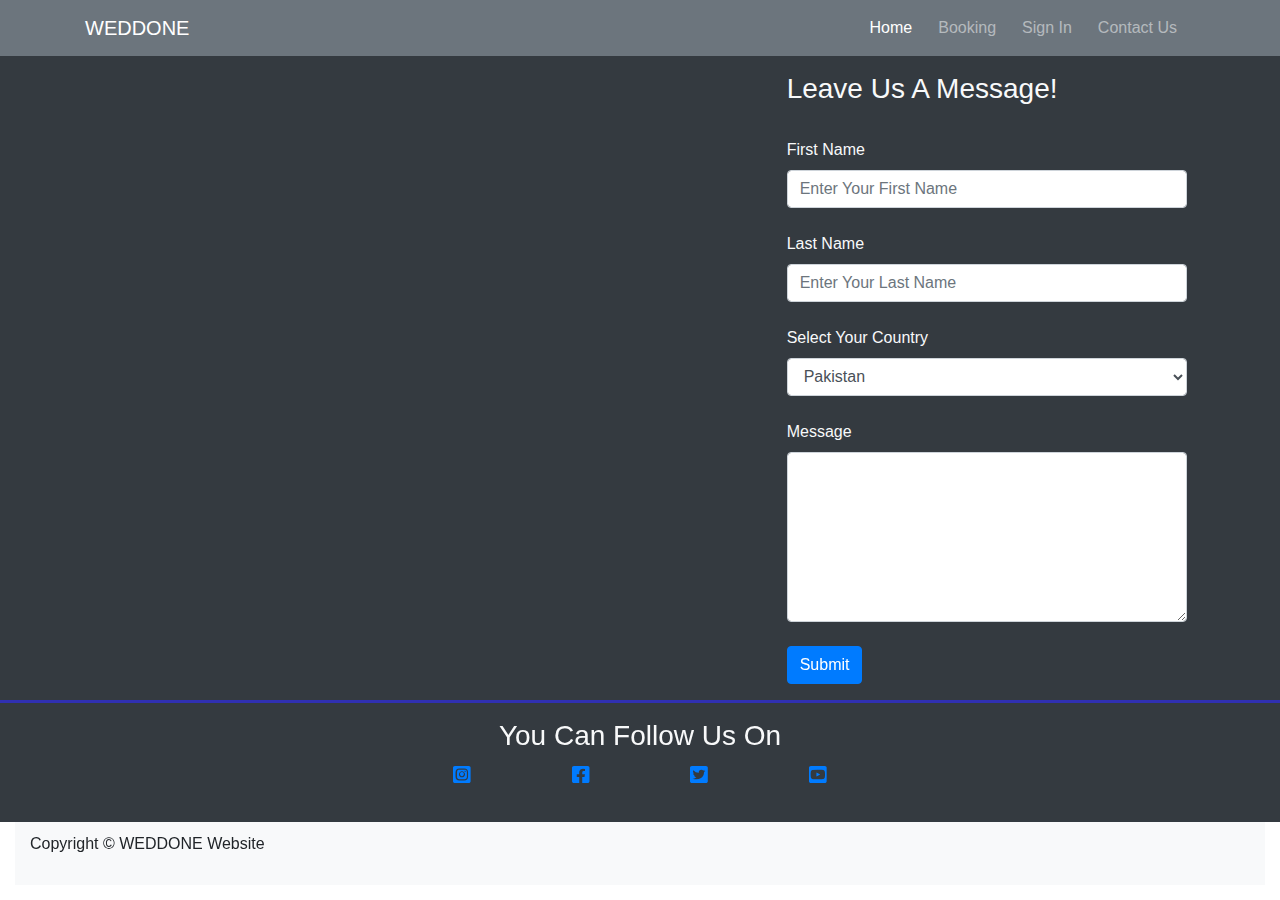
<file: contactus.html>
<!DOCTYPE html>
<html lang="en">
<head>
    <meta charset="UTF-8">
    <meta name="viewport" content="width=device-width, initial-scale=1.0">
    <title>Document</title>

    <link rel="stylesheet" href="css/bootstrap.min.css">
    <link rel="stylesheet" href="cssgrid.css">
    <link rel="stylesheet" href="style.css">
    <link rel="stylesheet" href="fontawesome-free-5.13.0-web/css/all.css">
    <script src="https://code.jquery.com/jquery-3.5.1.slim.min.js" integrity="sha384-DfXdz2htPH0lsSSs5nCTpuj/zy4C+OGpamoFVy38MVBnE+IbbVYUew+OrCXaRkfj" crossorigin="anonymous"></script>
<script src="https://cdn.jsdelivr.net/npm/popper.js@1.16.0/dist/umd/popper.min.js" integrity="sha384-Q6E9RHvbIyZFJoft+2mJbHaEWldlvI9IOYy5n3zV9zzTtmI3UksdQRVvoxMfooAo" crossorigin="anonymous"></script>
<script src="https://stackpath.bootstrapcdn.com/bootstrap/4.5.0/js/bootstrap.min.js" integrity="sha384-OgVRvuATP1z7JjHLkuOU7Xw704+h835Lr+6QL9UvYjZE3Ipu6Tp75j7Bh/kR0JKI" crossorigin="anonymous"></script>
</head>
<body>
    <nav class="navbar navbar-expand-lg navbar-dark bg-secondary ">
        <div class="container">
          <a href="" class="navbar-brand HALL">WEDDONE</a>
         
          <button class="navbar-toggler" type="button" data-toggle="collapse" data-target="#navbarNavAltMarkup"
            aria-controls="navbarNavAltMarkup" aria-expanded="false" aria-label="Toggle navigation">
            <span class="navbar-toggler-icon"></span>
          </button>
          <div class="collapse navbar-collapse" id="navbarNavAltMarkup">
            <div class="navbar-nav ml-auto">
              <a class="nav-item nav-link active nav1" href="index.html">Home <span class="sr-only">(current)</span></a>
              <a class="nav-item nav-link nav1" href="booking.html">Booking</a>
              <a class="nav-item nav-link nav1" href="signin.html">Sign in</a>
              <a class="nav-item nav-link nav1" href="contactus.html">Contact Us</a>
            </div>
          </div>
        </div>
      </nav>


<div class="container-fluid" >
    <div class="row bg-dark text-light" style="border-bottom: 3px solid rgb(48, 48, 177);">
        
        <iframe class="ml-auto mt-3 mb-3" src="https://www.google.com/maps/embed?pb=!1m18!1m12!1m3!1d57877.13446963389!2d67.03212070627086!3d24.95519427396059!2m3!1f0!2f0!3f0!3m2!1i1024!2i768!4f13.1!3m3!1m2!1s0x3eb338b5cdbbc095%3A0x3bd5f577d2e87a59!2sSaylani%20Welfare%20Trust%2C%20Gulshan%20Branch!5e0!3m2!1sen!2s!4v1590496501082!5m2!1sen!2s" width="600" height="600" frameborder="0" style="border:0;" allowfullscreen="" aria-hidden="false" tabindex="0"></iframe>
        
        <form style="width:400px; margin: auto;" class="py-3" >
            <h3>Leave us a Message!</h3>
            <br>
                        
            <label for="First name">First name</label>
            <input type="text" placeholder="Enter your first name" id="First name" class="form-control" required>
            <br>
            
            <label for="Last name">Last name</label>
            <input type="text" placeholder="Enter your last name" id="Last name" class="form-control" required>
            <br>
            <label for="Country">Select Your Country</label>
<select class=" form-control" id="Country">
    <option >Pakistan</option>
    <option >USA</option>
    <option >UK</option>
</select>
                
            <br>
            
        
            <label for="Message">Message</label>
      
                    <textarea id="Message" placeholder="Write something..." style="height:170px" class="form-control ">

                        </textarea>
                        <br>
                        <a href="#" class="btn btn-primary" >Submit</a>


     </div> 
     
     <!-- <div class="row bg-dark text-light " style="border: 1px solid red;" >
        
        <h3 class="m-auto" style="border: 1px solid red;"  >You Can follow Us on</h3>
     <ul>
         <li><a href=""><i class="fab fa-instagram"></i></a></li>
         <li><a href=""></a></li>
         <li><a href=""></a></li>
         <li><a href=""></a></li>
     </ul>
    </div>
    </div> -->
    <div class="row bg-dark " >
    <div class="d-flex flex-column m-auto py-3 " >
      <div  class="m-auto" >
        <h3  class="text-light">You Can follow Us on</h3>
      </div>
<div >
  <ul style="text-align: center;" >
    <li class="icons px-5 insta"><a href="https://www.instagram.com/"><i class="fab fa-instagram-square"></i></a></li>
    <li class="icons px-5 fb"><a href="https://www.facebook.com/"><i class="fab fa-facebook-square"></i></a></li>
    <li class="icons px-5 twitter"><a href="https://www.twitter.com/"><i class="fab fa-twitter-square"></i></a></li>
    <li class="icons px-5 youtube"><a href="https://www.youtube.com/"><i class="fab fa-youtube-square"></i></a></li>
</ul>
</div>
    </div>
  </div>
  
<div class="container-fluid bg-light" style=" height: 7vh; padding-top: 10px;"> copyright &copy; WEDDONE website</div>
</body>
</html>
</file>
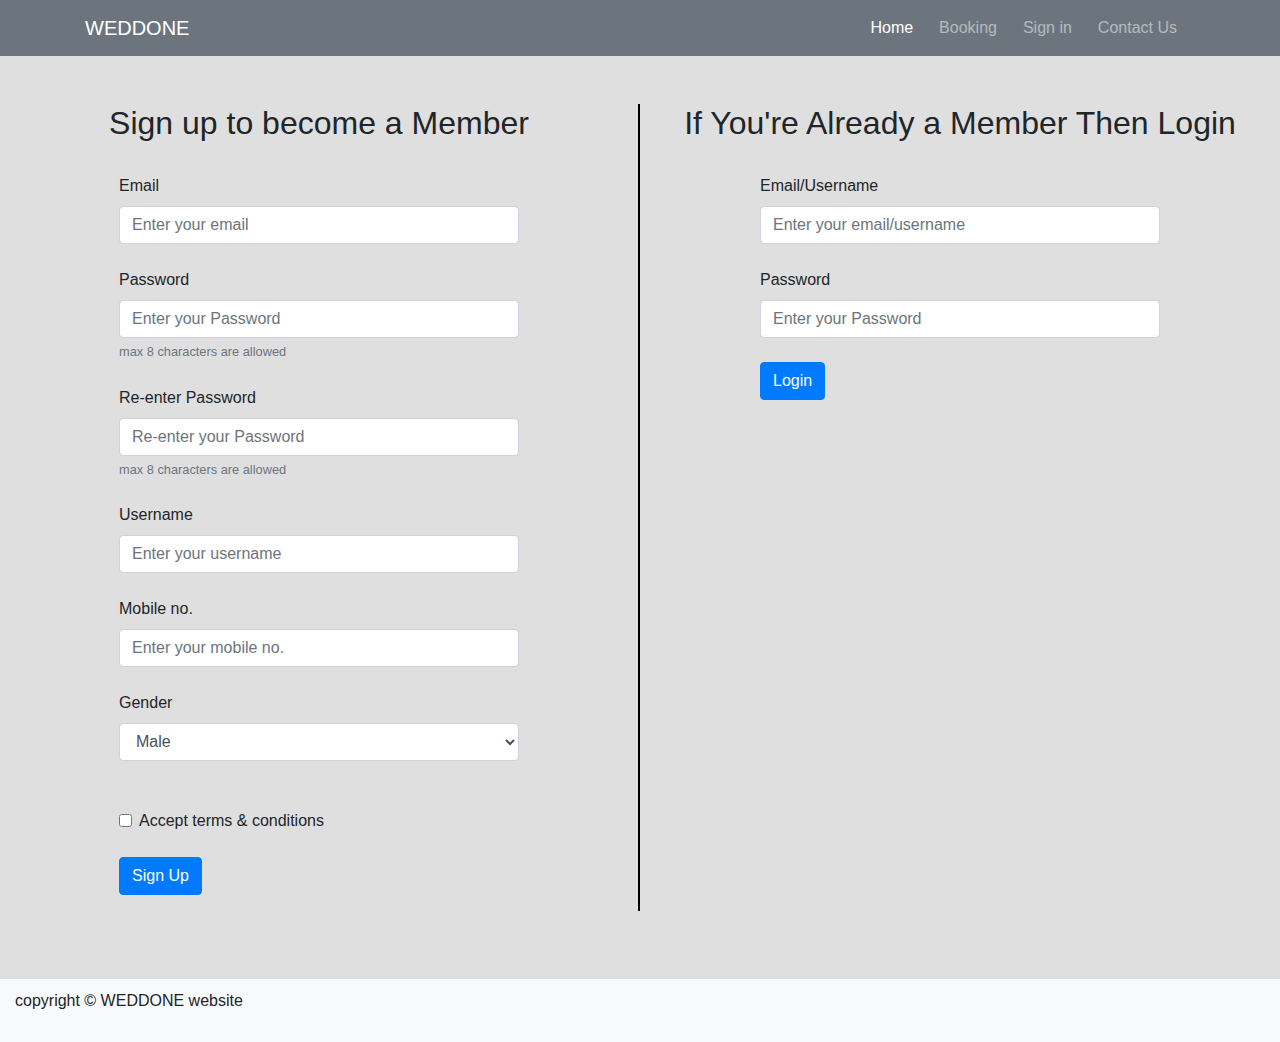
<file: signin.html>
<!DOCTYPE html>
<html lang="en">

<head>
  <meta charset="UTF-8">
  <meta name="viewport" content="width=device-width, initial-scale=1.0">
  <title>Document</title>
  <link rel="stylesheet" href="css/bootstrap.min.css">

  <link rel="stylesheet" href="style.css">
  <script src="https://code.jquery.com/jquery-3.5.1.slim.min.js"
    integrity="sha384-DfXdz2htPH0lsSSs5nCTpuj/zy4C+OGpamoFVy38MVBnE+IbbVYUew+OrCXaRkfj"
    crossorigin="anonymous"></script>
  <script src="https://cdn.jsdelivr.net/npm/popper.js@1.16.0/dist/umd/popper.min.js"
    integrity="sha384-Q6E9RHvbIyZFJoft+2mJbHaEWldlvI9IOYy5n3zV9zzTtmI3UksdQRVvoxMfooAo"
    crossorigin="anonymous"></script>
  <script src="https://stackpath.bootstrapcdn.com/bootstrap/4.5.0/js/bootstrap.min.js"
    integrity="sha384-OgVRvuATP1z7JjHLkuOU7Xw704+h835Lr+6QL9UvYjZE3Ipu6Tp75j7Bh/kR0JKI"
    crossorigin="anonymous"></script>
</head>

<body>

  <nav class="navbar navbar-expand-lg navbar-dark bg-secondary ">
    <div class="container">
      <a href="" class="navbar-brand HALL">WEDDONE</a>

      <button class="navbar-toggler" type="button" data-toggle="collapse" data-target="#navbarNavAltMarkup"
        aria-controls="navbarNavAltMarkup" aria-expanded="false" aria-label="Toggle navigation">
        <span class="navbar-toggler-icon"></span>
      </button>
      <div class="collapse navbar-collapse" id="navbarNavAltMarkup">
        <div class="navbar-nav ml-auto">
          <a class="nav-item nav-link active nav1" href="#">Home <span class="sr-only">(current)</span></a>
          <a class="nav-item nav-link nav1" href="booking.html">Booking</a>
          <a class="nav-item nav-link nav1" href="signin.html">Sign in</a>
          <a class="nav-item nav-link nav1" href="contactus.html">Contact Us</a>
        </div>
      </div>
    </div>
  </nav>
  </div>

  <div class="container-fluid container1 py-5">
    <div class="row">
      <div class="col-lg-6 col-sm-12 col-xs-12 form1  " style="border-right: 2px solid black; margin-bottom: 20px;">

        <center>
          <h2>Sign up to become a Member</h2>
        </center>
        <br>


        <form class="fm1" >


          <label for="Email">Email</label>
          <input type="email" placeholder="Enter your email" id="Email" class="form-control" required>
          <br>
          <label for="Password">Password</label>
          <input type="password" placeholder="Enter your Password" id="password" class="form-control" maxlength="8"
            required>
          <small class="form-text text-muted">max 8 characters are allowed</small>
          <br>
          <label for="Password">Re-enter Password</label>
          <input type="password" placeholder="Re-enter your Password" id="password" class="form-control" required>
          <small class="form-text text-muted">max 8 characters are allowed</small>
          <br>
          <label for="Username">Username</label>
          <input type="username" placeholder="Enter your username" id="username" class="form-control" required>

          <br>
          <label for="mobile">Mobile no.</label>
          <input type="number" placeholder="Enter your mobile no." id="mobile" class="form-control" required>
          <br>
          <label for="Gender" class="gender">Gender</label>
          <select class="form-control" required>
            <option value="Male">Male</option>
            <option value="female">Female</option>
            <option value="custom">Custom</option>
          </select>
          <br>
          <br>
          <div class="form-check">

            <input type="checkbox" id="accept-terms" class="form-check-input" required>
            <label for="accept-terms" class="form-check-label">Accept terms &amp; conditions</label>
          </div>

          <br>

          <div class="form-group row">
            <div class="col text-left">
              <button type="submit" class="btn btn-primary ">Sign Up</button>
            </div>
          </div>


        </form>
      </div>



      <div class="col-lg-6 col-sm-12 col-12 signin form1">
        <center>
          <h2>If You're Already a Member Then Login</h2>
        </center>
        <br>
        <form class="fm1" >
          <label for="Email">Email/Username</label>
          <input type="email || username" placeholder="Enter your email/username" id="Email" class="form-control"
            required>
          <br>
          <label for="Password">Password</label>
          <input type="password" placeholder="Enter your Password" id="password" class="form-control" required>
          <br>


          <div class="form-group row">
            <div class="col text-left">
              <button type="submit" class="btn btn-primary ">Login</button>
            </div>
          </div>
        </form>

      </div>
    </div>
  </div>

  </div>
  <div class="container-fluid">
    <div class="row">

    </div>
  </div>


  <div class="container-fluid bg-light" style=" height: 7vh; padding-top: 10px;"> copyright &copy; WEDDONE website</div>

</body>

</html>
</file>
<file: cssgrid.css>
.nav1:hover{
    /* box-shadow: inset 0 -8px 0 0 rgb(93, 205, 209); */
    border-bottom:  solid cyan;
    line-height: 20px;
    padding-left: 5px;
    
}
.nav1{
    margin-right: 10px;
}
*{
    margin: 0;
    padding: 0;
    box-sizing: border-box;
    text-transform: capitalize;
}


.banquet{

    opacity: 0.8;
}
.head1{
    
position: absolute;
top: 380px;
 
}
h1{
font-size: large;
}
.About{
font-size: 40px;
color: white;
font-family: Arial, Helvetica, sans-serif;
}
.p1{
    color: white;
    text-align: justify;
}
.container1{
    display: grid;
    grid-template-columns: 1fr 1fr 1fr 1fr;
    grid-template-rows: 1fr 1fr 1fr;
    grid-template-areas: "item1 item1 item1 item1"
                        "item2 item3 item3 item3"
                        "item4 item4 item5 item5";
}      
.item1{
    background-color:rgb(65, 65, 185);
    
    text-align: center;
    font-family: Arial, Helvetica, sans-serif;
    font-size: 30px;
    grid-area: item1;


}
.item2{
    background-color: tomato;
    grid-area: item2;

}
.item3{
    background-color: turquoise;
    grid-area: item3;
}
.item4{
    background-color: violet;
    grid-area: item4;

}
.item5{
    background-color: yellowgreen;
    grid-area: item5;
}
</file>
<file: style.css>
*{
    margin: 0;
    padding: 0;
    box-sizing: border-box;
    
}

.ul1{
    border: 1px solid black;
}
.card:hover{
    box-shadow: 5px 5px 5px grey;
    top: -10px;

}
.card-title{
    text-align: center;
}
.card{
    width: 100%;
    margin-top: 20px;
    margin-bottom: 20px;

    position: relative;
    top: 0;
    transition: top ease 0.5s;
  }
  .container1{
      background-color:rgb(192,192,192,0.5);
      
  }
  .follow{
      text-align: end;
  }

  .nav1:hover{
    
    border-bottom:  solid aqua;
    line-height: 20px;
    padding-left: 5px;
    
}
.nav1{
    margin-right: 10px;
}
.icons{
    display: inline-block;
    font-size: 20px;
    text-align: center;

    position: relative;
    top: 0;
    transition: top ease 0.5s;
}
.icons:hover{
        top: -10px;

}

.checked {
    color: orange;
  }
  
  .last{
    color:lightslategray;
}
.chev{
    position: fixed;
    bottom: 30px;
    right: 30px;
    text-align: center;
    width: 50px;
    height: 40px;
    padding-top: 5px;
    font-size: 30px;
    background-color: steelblue;
}
*{
    scroll-behavior:smooth;
    }
    .ul1{
        
        height: 50px ;
        text-align: center;
        list-style: none;
        margin-bottom: 20px;
        border: 2px solid black !important;
        position: relative;
        box-shadow: 5px 5px 0px grey;
        font-family: Arial, Helvetica, sans-serif;
        padding-top:5px;
    top: 0;

    transition: top ease 0.5s;
    
    }
    .ul1:hover{
        background-color:orange;
        color: white;


        
        top: -10px;
    
        
    }
    .list2:hover{
        color: white;
        text-decoration: none;
        
    }
    .list2{ 
        text-decoration: none;
        font-size: 20px;
        letter-spacing: 2px;
        text-align: center;
        margin-bottom: 20px;
        color: white !important;
       
        
    }
.fm1{ 
    width: 400px !important; 
    margin: auto;
}  
@media (max-width: 470px){
    .fm1{
        width: 100% !important;
        margin: auto;
    }  
       }
</file>
